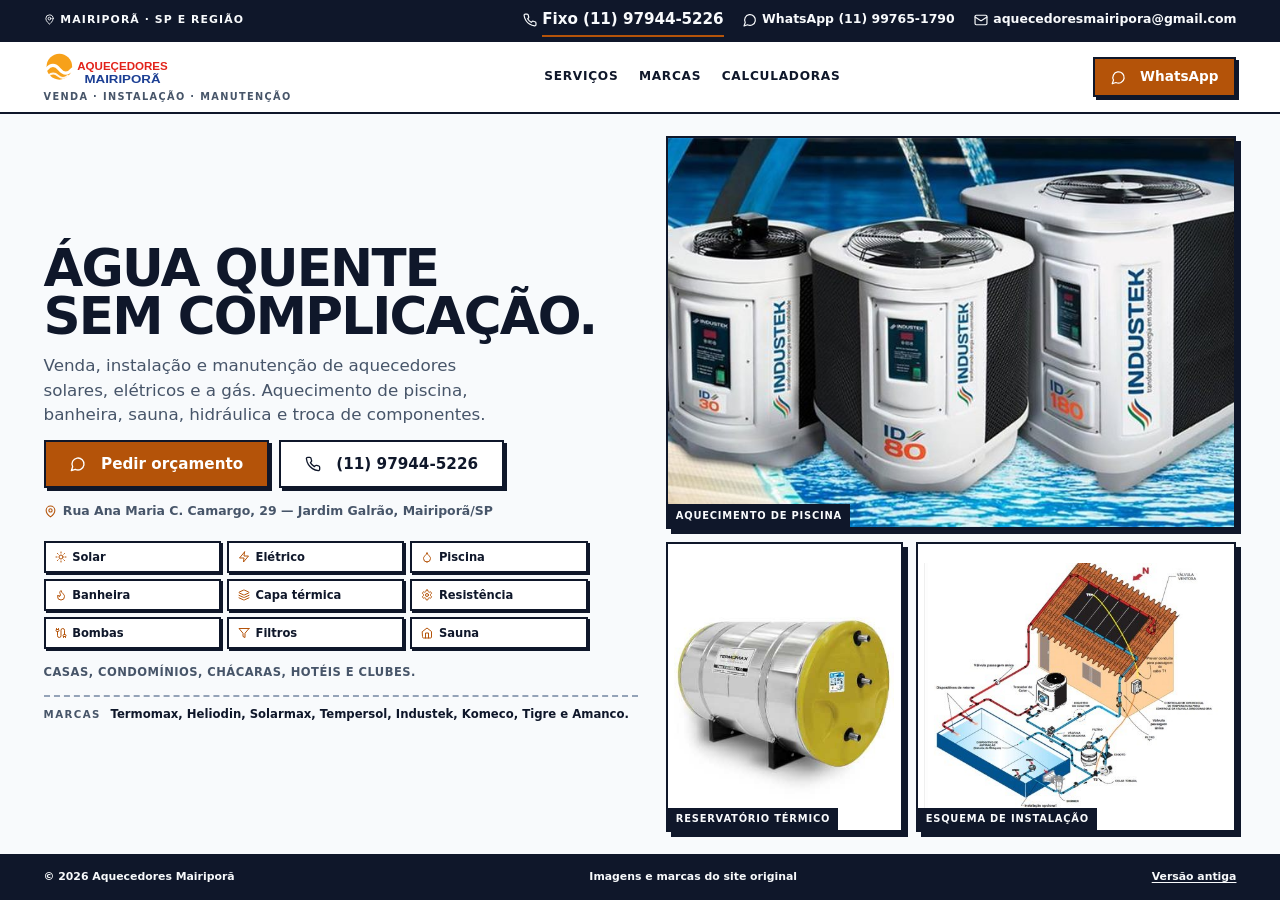
<file: static/index.html>
<!DOCTYPE html>
<html lang="pt-BR" data-brand="industrial-obras" data-estilo="neobrutalista">
<head>
  <meta charset="utf-8">
  <meta name="viewport" content="width=device-width, initial-scale=1.0">
  <title>Aquecedores Mairiporã — Instalação, manutenção e venda</title>
  <meta name="description" content="Venda, instalação e manutenção de aquecedores solares, elétricos e a gás em Mairiporã e região. Aquecimento de piscina, banheira e hidráulica. WhatsApp (11) 99765-1790 e telefone (11) 97944-5226.">
  <meta name="theme-color" content="#0f172a">

  <!-- Open Graph -->
  <meta property="og:type" content="website">
  <meta property="og:locale" content="pt_BR">
  <meta property="og:title" content="Aquecedores Mairiporã — Instalação, manutenção e venda">
  <meta property="og:description" content="Aquecedores solares, elétricos e a gás, aquecimento de piscina e hidráulica em Mairiporã e região.">

  <!-- Twitter Card -->
  <meta name="twitter:card" content="summary">
  <meta name="twitter:title" content="Aquecedores Mairiporã">
  <meta name="twitter:description" content="Instalação, manutenção e venda de aquecedores em Mairiporã e região.">

  <link rel="icon" href="assets/img/marca-sol.svg" type="image/svg+xml">
  <link rel="stylesheet" href="assets/css/styles.css">

  <script type="application/ld+json">
  {
    "@context": "https://schema.org",
    "@type": "HVACBusiness",
    "name": "Aquecedores Mairiporã",
    "description": "Venda, instalação e manutenção de aquecedores solares, elétricos e a gás, aquecimento de piscina, banheira e hidráulica.",
    "telephone": "+55 11 97944-5226",
    "email": "aquecedoresmairipora@gmail.com",
    "url": "https://nicolas-b-t.github.io/site-aquecedores-mairipora/",
    "address": {
      "@type": "PostalAddress",
      "streetAddress": "Rua Ana Maria C. Camargo, 29",
      "addressLocality": "Mairiporã",
      "addressRegion": "SP",
      "addressCountry": "BR"
    },
    "areaServed": { "@type": "City", "name": "Mairiporã" },
    "sameAs": ["https://www.facebook.com/aquecedoresmairipora/"],
    "knowsAbout": [
      "Aquecedor solar",
      "Aquecedor elétrico",
      "Aquecedor a gás",
      "Aquecimento de piscina",
      "Banheira",
      "Hidráulica de piscina"
    ]
  }
  </script>
</head>
<body>
  <a href="#conteudo-principal" class="skip-link">Pular para o conteúdo principal</a>

  <div class="lp-shell">

    <div class="lp-topbar" id="contato">
      <div class="lp-topbar-inner">
        <p class="lp-topbar-region" data-icon="map-pin">Mairiporã · SP e região</p>
        <ul class="lp-topbar-contacts" aria-label="Contatos">
          <li data-icon="phone">
            <a href="tel:+5511979445226">Fixo (11) 97944-5226</a>
          </li>
          <li data-icon="message-circle">
            <a href="https://wa.me/5511997651790">WhatsApp (11) 99765-1790</a>
          </li>
          <li data-icon="mail">
            <a href="mailto:aquecedoresmairipora@gmail.com">aquecedoresmairipora@gmail.com</a>
          </li>
        </ul>
      </div>
    </div>

    <header class="lp-header">
      <a class="lp-brand" href="index.html" aria-label="Aquecedores Mairiporã — página inicial">
        <img src="assets/img/logo-aquecedores-mairipora.svg" alt="Aquecedores Mairiporã" width="300" height="88">
        <span class="lp-brand-tag">Venda · Instalação · Manutenção</span>
      </a>

      <nav class="lp-nav" aria-label="Navegação principal">
        <a href="#servicos">Serviços</a>
        <a href="#marcas">Marcas</a>
        <a href="calculadoras.html">Calculadoras</a>
      </nav>

      <a class="btn btn-primary btn-sm lp-header-cta" href="https://wa.me/5511997651790" data-icon="message-circle">
        WhatsApp
      </a>
    </header>

    <main class="lp-main" id="conteudo-principal">

      <section class="lp-copy" aria-labelledby="lp-title">
        <div class="lp-copy-core">
          <h1 id="lp-title">Água quente<br>sem complicação.</h1>

          <p class="lp-lead">
            Venda, instalação e manutenção de aquecedores solares, elétricos e a gás.
            Aquecimento de piscina, banheira, sauna, hidráulica e troca de componentes.
          </p>

          <div class="lp-actions">
            <a class="btn btn-primary" href="https://wa.me/5511997651790" data-icon="message-circle">
              Pedir orçamento
            </a>
            <a class="btn btn-secondary" href="tel:+5511979445226" data-icon="phone">
              (11) 97944-5226
            </a>
          </div>

          <p class="lp-address" data-icon="map-pin">
            Rua Ana Maria C. Camargo, 29 — Jardim Galrão, Mairiporã/SP
          </p>
        </div>

        <div class="lp-copy-foot">
          <ul class="lp-services" id="servicos" aria-label="Serviços">
            <li class="lp-chip" data-icon="sun">Solar</li>
            <li class="lp-chip" data-icon="zap">Elétrico</li>
            <li class="lp-chip" data-icon="droplet">Piscina</li>
            <li class="lp-chip" data-icon="flame">Banheira</li>
            <li class="lp-chip" data-icon="layers">Capa térmica</li>
            <li class="lp-chip" data-icon="settings">Resistência</li>
            <li class="lp-chip" data-icon="cable">Bombas</li>
            <li class="lp-chip" data-icon="filter">Filtros</li>
            <li class="lp-chip" data-icon="home">Sauna</li>
          </ul>

          <p class="lp-note">Casas, condomínios, chácaras, hotéis e clubes.</p>

          <div class="lp-brands" id="marcas">
            <p class="lp-brands-label">Marcas</p>
            <p class="lp-brands-list">Termomax, Heliodin, Solarmax, Tempersol, Industek, Komeco, Tigre e Amanco.</p>
          </div>
        </div>
      </section>

      <section class="lp-gallery" aria-label="Equipamentos e instalações">
        <figure class="lp-shot lp-shot--main">
          <img src="assets/img/aquecimento-piscina.jpg" alt="Trocadores de calor para aquecimento de piscina instalados ao lado da água" width="900" height="472">
          <figcaption>Aquecimento de piscina</figcaption>
        </figure>

        <figure class="lp-shot lp-shot--contain">
          <img src="assets/img/reservatorio-termomax.jpg" alt="Reservatório térmico Termomax com isolamento" width="350" height="381">
          <figcaption>Reservatório térmico</figcaption>
        </figure>

        <figure class="lp-shot lp-shot--contain">
          <img src="assets/img/esquema-instalacao.jpg" alt="Esquema de instalação de aquecimento solar com piscina, coletores e filtro" width="480" height="390">
          <figcaption>Esquema de instalação</figcaption>
        </figure>
      </section>

    </main>

    <footer class="lp-footer">
      <p>© <span data-current-year>2026</span> Aquecedores Mairiporã</p>
      <p>Imagens e marcas do site original</p>
      <p><a href="versao-antiga/index.html" title="Abrir o arquivo do site original">Versão antiga</a></p>
    </footer>

  </div>

  <script src="assets/js/main.js"></script>
</body>
</html>
</file>
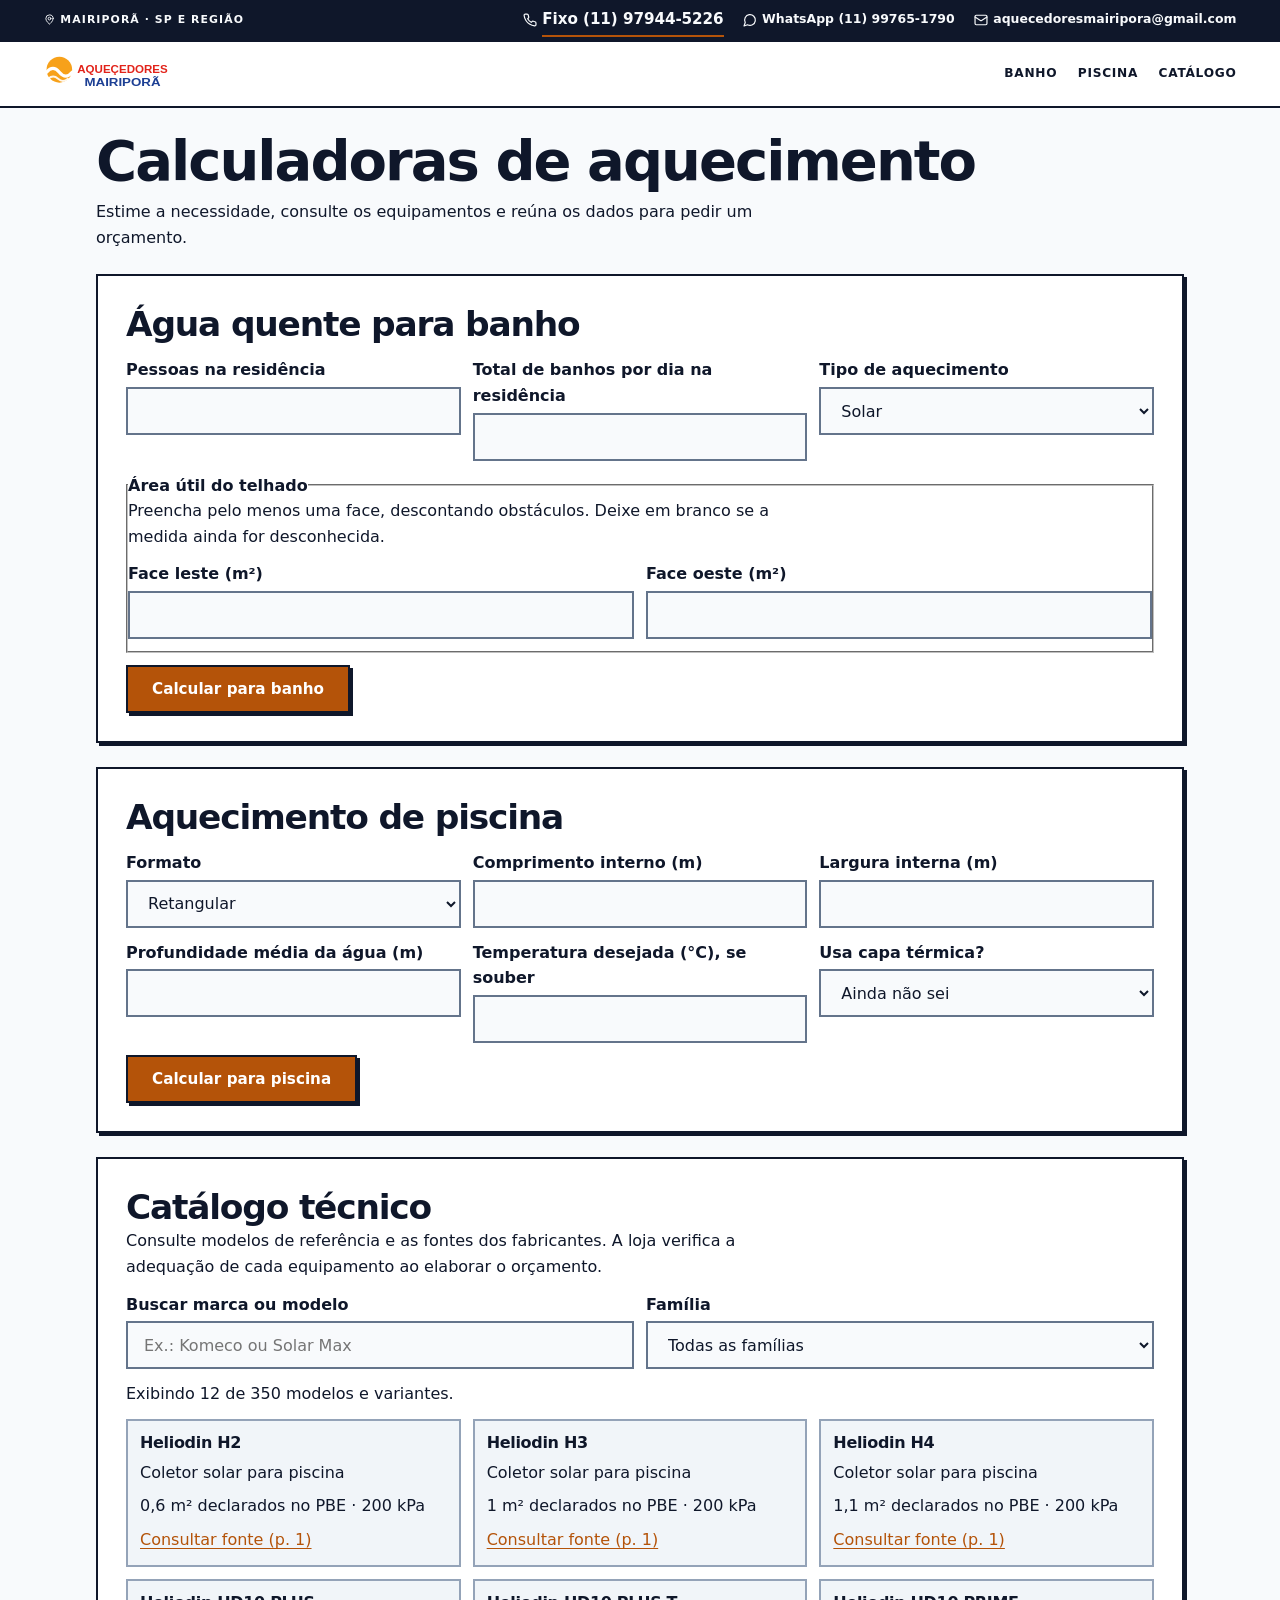
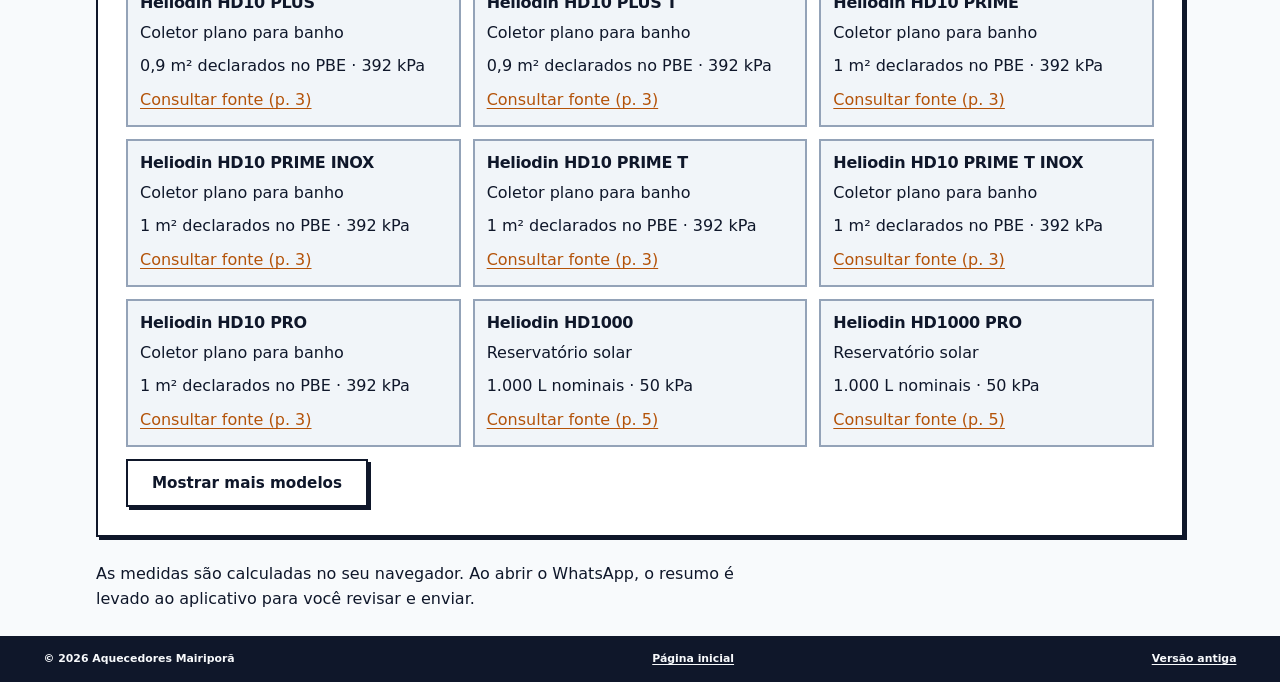
<file: static/calculadoras.html>
<!DOCTYPE html>
<html lang="pt-BR" data-brand="industrial-obras" data-estilo="neobrutalista">
<head>
  <meta charset="utf-8">
  <meta name="viewport" content="width=device-width, initial-scale=1">
  <meta name="description" content="Estime a demanda de água quente para banho ou o volume da piscina e consulte fichas de equipamentos de aquecimento.">
  <title>Calculadoras de aquecimento · Aquecedores Mairiporã</title>
  <link rel="icon" href="assets/img/marca-sol.svg" type="image/svg+xml">
  <link rel="stylesheet" href="assets/css/styles.css">
  <script src="assets/js/main.js" defer></script>
</head>
<body class="tools-page">
  <a href="#ferramentas" class="skip-link">Pular para as calculadoras</a>
  <div class="lp-topbar">
    <div class="lp-topbar-inner">
      <p class="lp-topbar-region" data-icon="map-pin">Mairiporã · SP e região</p>
      <ul class="lp-topbar-contacts" aria-label="Contatos">
        <li data-icon="phone"><a href="tel:+5511979445226">Fixo (11) 97944-5226</a></li>
        <li data-icon="message-circle"><a href="https://wa.me/5511997651790">WhatsApp (11) 99765-1790</a></li>
        <li data-icon="mail"><a href="mailto:aquecedoresmairipora@gmail.com">aquecedoresmairipora@gmail.com</a></li>
      </ul>
    </div>
  </div>
  <header class="lp-header">
    <a class="lp-brand" href="index.html" aria-label="Aquecedores Mairiporã — página inicial">
      <img src="assets/img/logo-aquecedores-mairipora.svg" alt="Aquecedores Mairiporã" width="300" height="88">
    </a>
    <nav class="lp-nav" aria-label="Navegação das ferramentas">
      <a href="#banho">Banho</a>
      <a href="#piscina">Piscina</a>
      <a href="#catalogo">Catálogo</a>
    </nav>
  </header>
  <main class="tools-main" id="ferramentas">
    <h1>Calculadoras de aquecimento</h1>
    <p>Estime a necessidade, consulte os equipamentos e reúna os dados para pedir um orçamento.</p>
    <noscript><p>Ative o JavaScript para usar as calculadoras e consultar o catálogo.</p></noscript>

    <section class="tools-panel" id="banho" aria-labelledby="titulo-banho">
      <h2 id="titulo-banho">Água quente para banho</h2>
      <form id="calcular-banho" hidden>
        <div class="tools-fields">
          <label>Pessoas na residência
            <input class="form-input" name="pessoas" type="number" inputmode="numeric" min="1" max="9999" required>
          </label>
          <label>Total de banhos por dia na residência
            <input class="form-input" name="banhos" type="number" inputmode="numeric" min="1" max="9999" required>
          </label>
          <label>Tipo de aquecimento
            <select class="form-input" name="tipo"><option value="solar">Solar</option><option value="eletrico">Elétrico</option></select>
          </label>
        </div>
        <fieldset data-telhado>
          <legend>Área útil do telhado</legend>
          <p>Preencha pelo menos uma face, descontando obstáculos. Deixe em branco se a medida ainda for desconhecida.</p>
          <div class="tools-fields">
            <label>Face leste (m²)
              <input class="form-input" name="leste" type="number" inputmode="decimal" min="0" max="99999" step="any">
            </label>
            <label>Face oeste (m²)
              <input class="form-input" name="oeste" type="number" inputmode="decimal" min="0" max="99999" step="any">
            </label>
          </div>
        </fieldset>
        <button class="btn btn-primary" type="submit">Calcular para banho</button>
      </form>
      <section class="tools-result" data-resultado="banho" hidden tabindex="-1" aria-label="Resultado para banho"></section>
    </section>

    <section class="tools-panel" id="piscina" aria-labelledby="titulo-piscina">
      <h2 id="titulo-piscina">Aquecimento de piscina</h2>
      <form id="calcular-piscina" hidden>
        <div class="tools-fields">
          <label>Formato
            <select class="form-input" name="formato"><option value="retangular">Retangular</option><option value="circular">Circular</option><option value="eliptica">Elíptica</option></select>
          </label>
          <label><span data-comprimento>Comprimento interno (m)</span>
            <input class="form-input" name="comprimento" type="number" inputmode="decimal" min="0.01" max="9999" step="any" required>
          </label>
          <label data-campo-largura>Largura interna (m)
            <input class="form-input" name="largura" type="number" inputmode="decimal" min="0.01" max="9999" step="any" required>
          </label>
          <label>Profundidade média da água (m)
            <input class="form-input" name="profundidade" type="number" inputmode="decimal" min="0.01" max="100" step="any" required>
          </label>
          <label>Temperatura desejada (°C), se souber
            <input class="form-input" name="temperatura" type="number" inputmode="decimal" min="1" max="60" step="any">
          </label>
          <label>Usa capa térmica?
            <select class="form-input" name="capa"><option value="">Ainda não sei</option><option value="sim">Sim</option><option value="não">Não</option></select>
          </label>
        </div>
        <button class="btn btn-primary" type="submit">Calcular para piscina</button>
      </form>
      <section class="tools-result" data-resultado="piscina" hidden tabindex="-1" aria-label="Resultado para piscina"></section>
    </section>

    <section class="tools-panel" id="catalogo" aria-labelledby="titulo-catalogo">
      <h2 id="titulo-catalogo">Catálogo técnico</h2>
      <p>Consulte modelos de referência e as fontes dos fabricantes. A loja verifica a adequação de cada equipamento ao elaborar o orçamento.</p>
      <div class="tools-fields" data-filtros hidden>
        <label>Buscar marca ou modelo
          <input class="form-input" id="buscar-produto" type="search" placeholder="Ex.: Komeco ou Solar Max">
        </label>
        <label>Família
          <select class="form-input" id="familia-produto"><option value="">Todas as famílias</option></select>
        </label>
      </div>
      <p id="status-catalogo" role="status">Carregando catálogo…</p>
      <ul class="tools-catalog" id="itens-catalogo"></ul>
      <button class="btn btn-secondary" id="mais-produtos" type="button" hidden>Mostrar mais modelos</button>
    </section>
    <p class="tools-privacy">As medidas são calculadas no seu navegador. Ao abrir o WhatsApp, o resumo é levado ao aplicativo para você revisar e enviar.</p>
  </main>
  <footer class="lp-footer">
    <p>© <span data-current-year>2026</span> Aquecedores Mairiporã</p>
    <p><a href="index.html">Página inicial</a></p>
    <p><a href="versao-antiga/index.html">Versão antiga</a></p>
  </footer>
</body>
</html>
</file>
<file: static/assets/css/styles.css>
/* ==========================================================================
   Kit Mestre de Landing Pages e Protótipos Comerciais - Folha de Estilo Única
   Serve index.html, prototipos.html e todos os projetos derivados.
   Pilares: Simplicidade, Padronização Estrutural (Subgrid), WCAG 2.2 AA

   Camadas do arquivo (ordem importa - ver docs/estilos/README.md):
     1.  Tokens globais, temas de cor (data-theme) e marcas de acento (data-brand)
     1B. Camada de estilos visuais (data-estilo)  <- forma, tipografia, densidade
     2-10. Core de componentes reutilizáveis
     11. Overrides de componente por estilo    (data-estilo)
     12. Movimento reduzido e impressão
   ========================================================================== */

/* --------------------------------------------------------------------------
   1. Design Tokens, Temas de Cor (data-theme) e Piso de Acessibilidade
   -------------------------------------------------------------------------- */
:root,
html[data-theme="light"] {
  --font-sans: system-ui, -apple-system, BlinkMacSystemFont, "Segoe UI", Roboto, "Helvetica Neue", Arial, sans-serif;
  --font-mono: ui-monospace, "Cascadia Mono", "SFMono-Regular", Consolas, monospace;

  /* Paleta Base - Tema Claro (Contraste WCAG 2.2 AA) */
  --color-bg: #f8fafc;
  --color-surface: #ffffff;
  --color-surface-subtle: #f1f5f9;
  --color-border: #cbd5e1;
  --color-border-strong: #94a3b8;
  --color-text-main: #0f172a;
  --color-text-muted: #475569;

  /* Perfil 1 (Padrão): Corporativo B2B */
  --color-primary: #0f172a;
  --color-cta: #0369a1;
  --color-cta-hover: #075985;
  --color-cta-subtle: #e0f2fe;
  --color-cta-text: #ffffff;
  --color-accent-ink: var(--color-cta);
  --color-accent-outline: var(--color-cta);
  --color-cta-contrast: var(--color-cta-text);

  /* Estados Semânticos */
  --color-success: #15803d;
  --color-success-bg: #f0fdf4;
  --color-error: #b91c1c;
  --color-error-bg: #fef2f2;
  --color-warning: #b45309;
  --color-warning-bg: #fef3c7;

  /* Foco Visível (WCAG 2.2 SC 2.4.7) */
  --focus-ring: 2px solid var(--color-accent-outline);
  --focus-offset: 3px;

  /* Escala de Espaçamento */
  --space-2xs: 0.25rem;
  --space-xs: 0.5rem;
  --space-sm: 0.75rem;
  --space-md: 1rem;
  --space-lg: 1.5rem;
  --space-xl: 2rem;
  --space-2xl: 3rem;
  --space-3xl: 4.5rem;

  /* Bordas, Raios e Sombras */
  --line-width: 1px;
  --radius-sm: 6px;
  --radius-md: 10px;
  --radius-lg: 14px;
  --radius-pill: 9999px;
  --shadow-sm: 0 1px 2px 0 rgba(15, 23, 42, 0.06);
  --shadow-md: 0 4px 12px -2px rgba(15, 23, 42, 0.08);
  --shadow-lg: 0 12px 24px -4px rgba(15, 23, 42, 0.1);

  --transition-fast: 0.15s ease;

  /* Tipografia de corpo (sobrescrita por data-estilo) */
  --font-serif: ui-serif, Georgia, "Times New Roman", Times, serif;
  --font-size-body: 1rem;
  --line-height-body: 1.6;

  /* Densidade de seção (sobrescrita por data-estilo) */
  --section-space: var(--space-3xl);

  /* Piso de Acessibilidade - WCAG 2.2 SC 1.4.11 (>= 3:1 em componentes) */
  --color-border-functional: #64748b;
  --field-border-width: var(--line-width);

  /* Acento neutro usado por estilos (ex.: blueprint tecnico) */
  --color-style-accent: #0e7490;

  /* Tratamento de foco por estilo (padrao: anel; institucional: bloco amarelo) */
  --focus-block-bg: transparent;
  --focus-block-shadow: none;
}

/* Perfil 2: SaaS & Tecnologia (Índigo Vibrante) */
html[data-brand="saas-tech"] {
  --color-cta: #4338ca;
  --color-cta-hover: #3730a3;
  --color-cta-subtle: #e0e7ff;
  --radius-sm: 8px;
  --radius-md: 12px;
  --radius-lg: 18px;
}

/* Perfil 3: Executivo, Saúde & Clínicas (Esmeralda) */
html[data-brand="executivo-saude"] {
  --color-cta: #047857;
  --color-cta-hover: #065f46;
  --color-cta-subtle: #d1fae5;
}

/* Perfil 4: Industrial, Engenharia & Condomínios (Âmbar Técnico / Cantos Retos) */
html[data-brand="industrial-obras"] {
  --color-cta: #b45309;
  --color-cta-hover: #92400e;
  --color-cta-subtle: #fef3c7;
  --radius-sm: 2px;
  --radius-md: 4px;
  --radius-lg: 6px;
}

/* Perfil 5: Comércio, Varejo & Oferta Direta (Laranja/Vermelho Conversão) */
html[data-brand="comercio-varejo"] {
  --color-cta: #c2410c;
  --color-cta-hover: #9a3412;
  --color-cta-subtle: #ffedd5;
}

/* Perfil 6: Editorial Neo-Brutalista (Bordas Marcadas e Sombra Sólida) */
html[data-brand="editorial-brutalista"] {
  --color-bg: #fffdf7;
  --color-border: #0f172a;
  --color-border-strong: #0f172a;
  --color-cta: #1d4ed8;
  --color-cta-hover: #1e40af;
  --color-cta-subtle: #dbeafe;
  --line-width: 2px;
  --radius-sm: 0px;
  --radius-md: 0px;
  --radius-lg: 0px;
  --shadow-sm: 4px 4px 0 var(--color-border-strong);
  --shadow-md: 6px 6px 0 var(--color-border-strong);
  --shadow-lg: 8px 8px 0 var(--color-border-strong);
}

/* Novas paletas: acento, neutro de fundo e par de texto do CTA. */
html[data-brand="terracota-areia"] {
  --color-bg: #faf7f2; --color-surface-subtle: #f3ece3;
  --color-cta: #a23622; --color-cta-hover: #812b1d;
  --color-cta-subtle: #fbeae4; --color-cta-text: #ffffff;
}
html[data-brand="vinho-mauve"] {
  --color-bg: #faf7fa; --color-surface-subtle: #f3edf3;
  --color-cta: #9f1239; --color-cta-hover: #881337;
  --color-cta-subtle: #ffe4e6; --color-cta-text: #ffffff;
}
html[data-brand="lima-grafite"] {
  --color-bg: #f7f9fb; --color-surface-subtle: #eaf0f5;
  --color-cta: #bef264; --color-cta-hover: #a3e635;
  --color-cta-subtle: #edf7c8; --color-cta-text: #1f2937;
  --color-accent-ink: #4d6b00; --color-accent-outline: #4d6b00;
}
html[data-brand="bronze-areia"] {
  --color-bg: #faf8f3; --color-surface-subtle: #f2eddf;
  --color-cta: #825c25; --color-cta-hover: #67461c;
  --color-cta-subtle: #f7ebd8; --color-cta-text: #ffffff;
}

/* Tema Escuro (Automático pelo Sistema ou Forçado via data-theme="dark") */
@media (prefers-color-scheme: dark) {
  html:not([data-theme="light"]) {
    --color-bg: #0b0f17;
    --color-surface: #131b28;
    --color-surface-subtle: #1a2436;
    --color-border: #283548;
    --color-border-strong: #3b4d66;
    --color-text-main: #f8fafc;
    --color-text-muted: #94a3b8;
    --color-primary: #f8fafc;
    --color-cta: #38bdf8;
    --color-cta-hover: #7dd3fc;
    --color-cta-subtle: rgba(56, 189, 248, 0.14);
    --color-cta-text: #04101c;
    --color-success: #4ade80;
    --color-success-bg: rgba(74, 222, 128, 0.12);
    --color-error: #f87171;
    --color-error-bg: rgba(248, 113, 113, 0.12);
    --color-warning: #fbbf24;
    --color-warning-bg: rgba(251, 191, 36, 0.12);

    /* Piso de acessibilidade em tema escuro */
    --color-border-functional: #7d8b9e;
    --color-style-accent: #22d3ee;
  }
  html:not([data-theme="light"])[data-brand="saas-tech"] {
    --color-cta: #818cf8; --color-cta-hover: #a5b4fc;
    --color-cta-subtle: rgba(129, 140, 248, 0.15);
  }
  html:not([data-theme="light"])[data-brand="executivo-saude"] {
    --color-cta: #34d399; --color-cta-hover: #6ee7b7;
    --color-cta-subtle: rgba(52, 211, 153, 0.15);
  }
  html:not([data-theme="light"])[data-brand="industrial-obras"] {
    --color-cta: #fbbf24; --color-cta-hover: #fcd34d;
    --color-cta-subtle: rgba(251, 191, 36, 0.15);
  }
  html:not([data-theme="light"])[data-brand="comercio-varejo"] {
    --color-cta: #fb923c; --color-cta-hover: #fdba74;
    --color-cta-subtle: rgba(251, 146, 60, 0.15);
  }
  html:not([data-theme="light"])[data-brand="terracota-areia"] {
    --color-bg: #191310; --color-surface: #251c18; --color-surface-subtle: #33251e;
    --color-cta: #fb8f75; --color-cta-hover: #f9ae96;
    --color-cta-subtle: rgba(251, 143, 117, .16); --color-cta-text: #23100b;
  }
  html:not([data-theme="light"])[data-brand="vinho-mauve"] {
    --color-bg: #19121a; --color-surface: #251b27; --color-surface-subtle: #332538;
    --color-cta: #fb7185; --color-cta-hover: #fda4af;
    --color-cta-subtle: rgba(251, 113, 133, .16); --color-cta-text: #2d0a15;
  }
  html:not([data-theme="light"])[data-brand="lima-grafite"] {
    --color-bg: #0d141c; --color-surface: #17212b; --color-surface-subtle: #22303b;
    --color-cta: #a3e635; --color-cta-hover: #bef264;
    --color-cta-subtle: rgba(163, 230, 53, .16); --color-cta-text: #111827;
    --color-accent-ink: #a3e635; --color-accent-outline: #a3e635;
  }
  html:not([data-theme="light"])[data-brand="bronze-areia"] {
    --color-bg: #181510; --color-surface: #242019; --color-surface-subtle: #332b20;
    --color-cta: #d6ae6e; --color-cta-hover: #e7c899;
    --color-cta-subtle: rgba(214, 174, 110, .16); --color-cta-text: #24180a;
  }
}

html[data-theme="dark"] {
  --color-bg: #0b0f17;
  --color-surface: #131b28;
  --color-surface-subtle: #1a2436;
  --color-border: #283548;
  --color-border-strong: #3b4d66;
  --color-text-main: #f8fafc;
  --color-text-muted: #94a3b8;
  --color-primary: #f8fafc;
  --color-cta: #38bdf8;
  --color-cta-hover: #7dd3fc;
  --color-cta-subtle: rgba(56, 189, 248, 0.14);
  --color-cta-text: #04101c;
  --color-success: #4ade80;
  --color-success-bg: rgba(74, 222, 128, 0.12);
  --color-error: #f87171;
  --color-error-bg: rgba(248, 113, 113, 0.12);
  --color-warning: #fbbf24;
  --color-warning-bg: rgba(251, 191, 36, 0.12);

  /* Piso de acessibilidade em tema escuro */
  --color-border-functional: #7d8b9e;
  --color-style-accent: #22d3ee;
}

html[data-theme="dark"][data-brand="saas-tech"] {
  --color-cta: #818cf8;
  --color-cta-hover: #a5b4fc;
  --color-cta-subtle: rgba(129, 140, 248, 0.15);
}

html[data-theme="dark"][data-brand="executivo-saude"] {
  --color-cta: #34d399;
  --color-cta-hover: #6ee7b7;
  --color-cta-subtle: rgba(52, 211, 153, 0.15);
}

html[data-theme="dark"][data-brand="industrial-obras"] {
  --color-cta: #fbbf24;
  --color-cta-hover: #fcd34d;
  --color-cta-subtle: rgba(251, 191, 36, 0.15);
}

html[data-theme="dark"][data-brand="comercio-varejo"] {
  --color-cta: #fb923c;
  --color-cta-hover: #fdba74;
  --color-cta-subtle: rgba(251, 146, 60, 0.15);
}
html[data-theme="dark"][data-brand="terracota-areia"] {
  --color-bg: #191310; --color-surface: #251c18; --color-surface-subtle: #33251e;
  --color-cta: #fb8f75; --color-cta-hover: #f9ae96;
  --color-cta-subtle: rgba(251, 143, 117, .16); --color-cta-text: #23100b;
}
html[data-theme="dark"][data-brand="vinho-mauve"] {
  --color-bg: #19121a; --color-surface: #251b27; --color-surface-subtle: #332538;
  --color-cta: #fb7185; --color-cta-hover: #fda4af;
  --color-cta-subtle: rgba(251, 113, 133, .16); --color-cta-text: #2d0a15;
}
html[data-theme="dark"][data-brand="lima-grafite"] {
  --color-bg: #0d141c; --color-surface: #17212b; --color-surface-subtle: #22303b;
  --color-cta: #a3e635; --color-cta-hover: #bef264;
  --color-cta-subtle: rgba(163, 230, 53, .16); --color-cta-text: #111827;
  --color-accent-ink: #a3e635; --color-accent-outline: #a3e635;
}
html[data-theme="dark"][data-brand="bronze-areia"] {
  --color-bg: #181510; --color-surface: #242019; --color-surface-subtle: #332b20;
  --color-cta: #d6ae6e; --color-cta-hover: #e7c899;
  --color-cta-subtle: rgba(214, 174, 110, .16); --color-cta-text: #24180a;
}

/* --------------------------------------------------------------------------
   1B. Camada de Estilos Visuais (data-estilo)

   Contrato: esta camada governa FORMA (raio, peso de borda, sombra),
   TIPOGRAFIA e DENSIDADE. Ela nunca define cor de acento - isso é exclusivo
   de data-brand. Por estar declarada depois dos blocos de marca, ela vence
   qualquer raio/sombra legado em caso de empate de especificidade.

   Valores: padrao | institucional | tecnico | editorial | neobrutalista
            | suico | console | suave
   `padrao` reproduz o visual legado e não declara nada (fallback implícito).
   -------------------------------------------------------------------------- */

/* 1B.1 Institucional Utilitário - referência GOV.UK Design System */
html[data-estilo="institucional"] {
  --radius-sm: 0;
  --radius-md: 0;
  --radius-lg: 0;
  --radius-pill: 0;
  --shadow-sm: none;
  --shadow-md: none;
  --shadow-lg: none;
  --font-size-body: 1.1875rem;
  --line-height-body: 1.5;
  --section-space: 3.5rem;
  --field-border-width: 2px;
  --focus-ring: 3px solid #0b0c0c;
  --focus-offset: 0;
  --focus-block-bg: #ffdd00;
  --focus-block-shadow: 0 -2px #ffdd00, 0 4px #0b0c0c;
}

/* 1B.2 Técnico / Blueprint - desenho de engenharia ISO */
html[data-estilo="tecnico"] {
  --radius-sm: 0;
  --radius-md: 2px;
  --radius-lg: 2px;
  --radius-pill: 2px;
  --shadow-sm: none;
  --shadow-md: none;
  --shadow-lg: none;
  --font-size-body: 1rem;
  --line-height-body: 1.55;
  --section-space: 3rem;
  --field-border-width: 1px;
}

/* 1B.3 Editorial - jornal impresso, tipografia serifada */
html[data-estilo="editorial"] {
  --radius-sm: 0;
  --radius-md: 0;
  --radius-lg: 0;
  --radius-pill: 0;
  --shadow-sm: none;
  --shadow-md: none;
  --shadow-lg: none;
  --font-size-body: 1.1875rem;
  --line-height-body: 1.7;
  --section-space: 3rem;
  --field-border-width: 1px;
}

/* 1B.4 Neobrutalista: forma forte, independente da paleta de marca */
html[data-estilo="neobrutalista"] {
  --radius-sm: 0;
  --radius-md: 0;
  --radius-lg: 0;
  --radius-pill: 0;
  --line-width: 2px;
  --field-border-width: 2px;
  --shadow-sm: 3px 3px 0 var(--color-text-main);
  --shadow-md: 5px 5px 0 var(--color-text-main);
  --shadow-lg: 7px 7px 0 var(--color-text-main);
}

html[data-estilo="suico"] {
  --radius-sm: 0; --radius-md: 0; --radius-lg: 0; --radius-pill: 0;
  --shadow-sm: none; --shadow-md: none; --shadow-lg: none;
  --font-size-body: 1rem; --line-height-body: 1.55;
  --section-space: 4rem; --field-border-width: 2px;
}
html[data-estilo="console"] {
  --radius-sm: 2px; --radius-md: 2px; --radius-lg: 4px; --radius-pill: 4px;
  --shadow-sm: none; --shadow-md: none; --shadow-lg: none;
  --font-size-body: 1rem; --line-height-body: 1.6;
  --section-space: 3rem; --field-border-width: 1px;
}
html[data-estilo="suave"] {
  --radius-sm: 12px; --radius-md: 18px; --radius-lg: 24px;
  --radius-pill: 9999px;
  --shadow-sm: 0 2px 8px color-mix(in srgb, var(--color-text-main) 9%, transparent);
  --shadow-md: 0 8px 24px color-mix(in srgb, var(--color-text-main) 11%, transparent);
  --shadow-lg: 0 18px 40px color-mix(in srgb, var(--color-text-main) 13%, transparent);
  --font-size-body: 1rem; --line-height-body: 1.65;
  --section-space: 5rem; --field-border-width: 1px;
}

/* --------------------------------------------------------------------------
   2. Reset & Base Tipográfica
   -------------------------------------------------------------------------- */
*,
*::before,
*::after {
  box-sizing: border-box;
  margin: 0;
  padding: 0;
}

html {
  font-family: var(--font-sans);
  font-size: 16px;
  line-height: 1.6;
  scroll-behavior: smooth;
  color: var(--color-text-main);
  background-color: var(--color-bg);
  -webkit-text-size-adjust: 100%;
  -webkit-font-smoothing: antialiased;
}

body {
  min-block-size: 100dvh;
  display: flex;
  flex-direction: column;
  overflow-wrap: anywhere;
  font-size: var(--font-size-body);
  line-height: var(--line-height-body);
}

img,
svg {
  display: block;
  max-inline-size: 100%;
  block-size: auto;
}

h1,
h2,
h3,
h4 {
  line-height: 1.2;
  letter-spacing: -0.02em;
  color: var(--color-text-main);
}

h1 {
  font-size: clamp(2rem, 4.5vw, 3rem);
  font-weight: 800;
}

h2 {
  font-size: clamp(1.5rem, 3vw, 2.15rem);
  font-weight: 800;
}

h3 {
  font-size: 1.15rem;
  font-weight: 700;
}

p {
  max-inline-size: 65ch;
}

a {
  color: var(--color-accent-ink);
  text-decoration: underline;
  text-underline-offset: 3px;
  transition: color var(--transition-fast);
}

a:hover {
  color: var(--color-cta-hover);
}

code,
pre {
  font-family: var(--font-mono);
  font-size: 0.85em;
}

:focus-visible {
  outline: var(--focus-ring);
  outline-offset: var(--focus-offset);
}

.skip-link {
  position: absolute;
  inset-block-start: -999px;
  inset-inline-start: 1rem;
  z-index: 1000;
  padding: var(--space-sm) var(--space-md);
  background: var(--color-cta);
  color: var(--color-cta-text);
  font-weight: 700;
  border-radius: var(--radius-sm);
  text-decoration: none;
}

.skip-link:focus {
  inset-block-start: 1rem;
}

/* --------------------------------------------------------------------------
   3. Catálogo Centralizado de 57 Ícones ([data-icon] -> assets/icons/*.svg)
   -------------------------------------------------------------------------- */
[data-icon]::before {
  content: "";
  display: inline-block;
  inline-size: 1.1em;
  block-size: 1.1em;
  margin-inline-end: 0.45em;
  vertical-align: -0.16em;
  background-color: var(--color-accent-ink);
  -webkit-mask: var(--icon) no-repeat center / contain;
  mask: var(--icon) no-repeat center / contain;
  flex-shrink: 0;
}

.btn[data-icon]::before,
.filter-btn.is-active[data-icon]::before,
.slot-btn.is-selected[data-icon]::before {
  background-color: currentColor;
}

[data-icon="activity"]             { --icon: url("../icons/activity.svg"); }
[data-icon="alert-circle"]         { --icon: url("../icons/alert-circle.svg"); }
[data-icon="apple"]                { --icon: url("../icons/apple.svg"); }
[data-icon="arrow-right"]          { --icon: url("../icons/arrow-right.svg"); }
[data-icon="at-sign"]              { --icon: url("../icons/at-sign.svg"); }
[data-icon="award"]                { --icon: url("../icons/award.svg"); }
[data-icon="banknote"]             { --icon: url("../icons/banknote.svg"); }
[data-icon="bar-chart-3"]          { --icon: url("../icons/bar-chart-3.svg"); }
[data-icon="bell"]                 { --icon: url("../icons/bell.svg"); }
[data-icon="book-open"]            { --icon: url("../icons/book-open.svg"); }
[data-icon="bot"]                  { --icon: url("../icons/bot.svg"); }
[data-icon="box"]                  { --icon: url("../icons/box.svg"); }
[data-icon="briefcase"]            { --icon: url("../icons/briefcase.svg"); }
[data-icon="building-2"]           { --icon: url("../icons/building-2.svg"); }
[data-icon="building"]             { --icon: url("../icons/building.svg"); }
[data-icon="cable"]                { --icon: url("../icons/cable.svg"); }
[data-icon="calculator"]           { --icon: url("../icons/calculator.svg"); }
[data-icon="calendar"]             { --icon: url("../icons/calendar.svg"); }
[data-icon="camera"]               { --icon: url("../icons/camera.svg"); }
[data-icon="check"]                { --icon: url("../icons/check.svg"); }
[data-icon="clock"]                { --icon: url("../icons/clock.svg"); }
[data-icon="cloud"]                { --icon: url("../icons/cloud.svg"); }
[data-icon="code-2"]               { --icon: url("../icons/code-2.svg"); }
[data-icon="coffee"]               { --icon: url("../icons/coffee.svg"); }
[data-icon="cog"]                  { --icon: url("../icons/cog.svg"); }
[data-icon="compass"]              { --icon: url("../icons/compass.svg"); }
[data-icon="copy"]                 { --icon: url("../icons/copy.svg"); }
[data-icon="cpu"]                  { --icon: url("../icons/cpu.svg"); }
[data-icon="credit-card"]          { --icon: url("../icons/credit-card.svg"); }
[data-icon="database"]             { --icon: url("../icons/database.svg"); }
[data-icon="dollar-sign"]          { --icon: url("../icons/dollar-sign.svg"); }
[data-icon="download"]             { --icon: url("../icons/download.svg"); }
[data-icon="droplet"]              { --icon: url("../icons/droplet.svg"); }
[data-icon="dumbbell"]             { --icon: url("../icons/dumbbell.svg"); }
[data-icon="external-link"]        { --icon: url("../icons/external-link.svg"); }
[data-icon="eye"]                  { --icon: url("../icons/eye.svg"); }
[data-icon="factory"]              { --icon: url("../icons/factory.svg"); }
[data-icon="file-check"]           { --icon: url("../icons/file-check.svg"); }
[data-icon="file-signature"]       { --icon: url("../icons/file-signature.svg"); }
[data-icon="file-text"]            { --icon: url("../icons/file-text.svg"); }
[data-icon="filter"]               { --icon: url("../icons/filter.svg"); }
[data-icon="fingerprint"]          { --icon: url("../icons/fingerprint.svg"); }
[data-icon="flame"]                { --icon: url("../icons/flame.svg"); }
[data-icon="folder-code"]          { --icon: url("../icons/folder-code.svg"); }
[data-icon="gauge"]                { --icon: url("../icons/gauge.svg"); }
[data-icon="gift"]                 { --icon: url("../icons/gift.svg"); }
[data-icon="git-branch"]           { --icon: url("../icons/git-branch.svg"); }
[data-icon="github"]               { --icon: url("../icons/github.svg"); }
[data-icon="globe"]                { --icon: url("../icons/globe.svg"); }
[data-icon="graduation-cap"]       { --icon: url("../icons/graduation-cap.svg"); }
[data-icon="hammer"]               { --icon: url("../icons/hammer.svg"); }
[data-icon="hard-hat"]             { --icon: url("../icons/hard-hat.svg"); }
[data-icon="headset"]              { --icon: url("../icons/headset.svg"); }
[data-icon="heart-pulse"]          { --icon: url("../icons/heart-pulse.svg"); }
[data-icon="heart"]                { --icon: url("../icons/heart.svg"); }
[data-icon="help-circle"]          { --icon: url("../icons/help-circle.svg"); }
[data-icon="home"]                 { --icon: url("../icons/home.svg"); }
[data-icon="image"]                { --icon: url("../icons/image.svg"); }
[data-icon="info"]                 { --icon: url("../icons/info.svg"); }
[data-icon="key"]                  { --icon: url("../icons/key.svg"); }
[data-icon="landmark"]             { --icon: url("../icons/landmark.svg"); }
[data-icon="languages"]            { --icon: url("../icons/languages.svg"); }
[data-icon="laptop"]               { --icon: url("../icons/laptop.svg"); }
[data-icon="layers"]               { --icon: url("../icons/layers.svg"); }
[data-icon="line-chart"]           { --icon: url("../icons/line-chart.svg"); }
[data-icon="linkedin"]             { --icon: url("../icons/linkedin.svg"); }
[data-icon="list-checks"]          { --icon: url("../icons/list-checks.svg"); }
[data-icon="lock"]                 { --icon: url("../icons/lock.svg"); }
[data-icon="mail"]                 { --icon: url("../icons/mail.svg"); }
[data-icon="map-pin"]              { --icon: url("../icons/map-pin.svg"); }
[data-icon="megaphone"]            { --icon: url("../icons/megaphone.svg"); }
[data-icon="message-circle"]       { --icon: url("../icons/message-circle.svg"); }
[data-icon="monitor"]              { --icon: url("../icons/monitor.svg"); }
[data-icon="network"]              { --icon: url("../icons/network.svg"); }
[data-icon="package"]              { --icon: url("../icons/package.svg"); }
[data-icon="percent"]              { --icon: url("../icons/percent.svg"); }
[data-icon="phone"]                { --icon: url("../icons/phone.svg"); }
[data-icon="pie-chart"]            { --icon: url("../icons/pie-chart.svg"); }
[data-icon="piggy-bank"]           { --icon: url("../icons/piggy-bank.svg"); }
[data-icon="pill"]                 { --icon: url("../icons/pill.svg"); }
[data-icon="play"]                 { --icon: url("../icons/play.svg"); }
[data-icon="printer"]              { --icon: url("../icons/printer.svg"); }
[data-icon="qr-code"]              { --icon: url("../icons/qr-code.svg"); }
[data-icon="receipt"]              { --icon: url("../icons/receipt.svg"); }
[data-icon="recycle"]              { --icon: url("../icons/recycle.svg"); }
[data-icon="refresh-cw"]           { --icon: url("../icons/refresh-cw.svg"); }
[data-icon="rocket"]               { --icon: url("../icons/rocket.svg"); }
[data-icon="ruler"]                { --icon: url("../icons/ruler.svg"); }
[data-icon="scale"]                { --icon: url("../icons/scale.svg"); }
[data-icon="search"]               { --icon: url("../icons/search.svg"); }
[data-icon="send"]                 { --icon: url("../icons/send.svg"); }
[data-icon="server"]               { --icon: url("../icons/server.svg"); }
[data-icon="settings"]             { --icon: url("../icons/settings.svg"); }
[data-icon="share-2"]              { --icon: url("../icons/share-2.svg"); }
[data-icon="shield-check"]         { --icon: url("../icons/shield-check.svg"); }
[data-icon="shopping-bag"]         { --icon: url("../icons/shopping-bag.svg"); }
[data-icon="shopping-cart"]        { --icon: url("../icons/shopping-cart.svg"); }
[data-icon="sliders-horizontal"]   { --icon: url("../icons/sliders-horizontal.svg"); }
[data-icon="smartphone"]           { --icon: url("../icons/smartphone.svg"); }
[data-icon="smile"]                { --icon: url("../icons/smile.svg"); }
[data-icon="sparkles"]             { --icon: url("../icons/sparkles.svg"); }
[data-icon="stamp"]                { --icon: url("../icons/stamp.svg"); }
[data-icon="star"]                 { --icon: url("../icons/star.svg"); }
[data-icon="stethoscope"]          { --icon: url("../icons/stethoscope.svg"); }
[data-icon="store"]                { --icon: url("../icons/store.svg"); }
[data-icon="sun"]                  { --icon: url("../icons/sun.svg"); }
[data-icon="syringe"]              { --icon: url("../icons/syringe.svg"); }
[data-icon="tag"]                  { --icon: url("../icons/tag.svg"); }
[data-icon="target"]               { --icon: url("../icons/target.svg"); }
[data-icon="terminal"]             { --icon: url("../icons/terminal.svg"); }
[data-icon="thumbs-up"]            { --icon: url("../icons/thumbs-up.svg"); }
[data-icon="trending-down"]        { --icon: url("../icons/trending-down.svg"); }
[data-icon="trending-up"]          { --icon: url("../icons/trending-up.svg"); }
[data-icon="trophy"]               { --icon: url("../icons/trophy.svg"); }
[data-icon="truck"]                { --icon: url("../icons/truck.svg"); }
[data-icon="user-check"]           { --icon: url("../icons/user-check.svg"); }
[data-icon="user"]                 { --icon: url("../icons/user.svg"); }
[data-icon="users-round"]          { --icon: url("../icons/users-round.svg"); }
[data-icon="users"]                { --icon: url("../icons/users.svg"); }
[data-icon="utensils"]             { --icon: url("../icons/utensils.svg"); }
[data-icon="video"]                { --icon: url("../icons/video.svg"); }
[data-icon="wallet"]               { --icon: url("../icons/wallet.svg"); }
[data-icon="wifi"]                 { --icon: url("../icons/wifi.svg"); }
[data-icon="wrench"]               { --icon: url("../icons/wrench.svg"); }
[data-icon="zap"]                  { --icon: url("../icons/zap.svg"); }

/* --------------------------------------------------------------------------
   4. Barra de Controle de Identidade Visual & Cabeçalho
   -------------------------------------------------------------------------- */
.container {
  inline-size: 100%;
  max-inline-size: 1180px;
  margin-inline: auto;
  padding-inline: var(--space-lg);
}

/* Barra superior para testar Temas e Perfis de Marca ao vivo */
.demo-switcher {
  background-color: var(--color-surface-subtle);
  border-block-end: var(--line-width) solid var(--color-border);
  padding-block: var(--space-xs);
  font-size: 0.825rem;
}

.demo-switcher-inner {
  display: flex;
  flex-wrap: wrap;
  align-items: center;
  justify-content: space-between;
  gap: var(--space-sm);
}

.switcher-group {
  display: flex;
  flex-wrap: wrap;
  align-items: center;
  gap: var(--space-xs);
}

.switcher-label {
  font-family: var(--font-mono);
  font-weight: 700;
  text-transform: uppercase;
  color: var(--color-text-muted);
}

.switcher-select {
  min-block-size: 36px;
  padding: 0.2rem 0.6rem;
  font-family: inherit;
  font-size: 0.825rem;
  font-weight: 600;
  color: var(--color-text-main);
  background-color: var(--color-surface);
  border: var(--line-width) solid var(--color-border-strong);
  border-radius: var(--radius-sm);
  cursor: pointer;
}

.site-header {
  position: sticky;
  inset-block-start: 0;
  z-index: 100;
  background-color: var(--color-surface);
  border-block-end: var(--line-width) solid var(--color-border);
  padding-block: var(--space-sm);
}

.header-content {
  display: flex;
  flex-wrap: wrap;
  align-items: safe center;
  justify-content: space-between;
  gap: var(--space-md);
}

.brand-logo {
  display: inline-flex;
  align-items: center;
  font-weight: 800;
  font-size: 1.2rem;
  color: var(--color-text-main);
  text-decoration: none;
  min-block-size: 44px;
}

.header-nav {
  display: flex;
  flex-wrap: wrap;
  align-items: center;
  gap: var(--space-xs) var(--space-md);
}

.header-nav a:not(.btn) {
  display: inline-flex;
  align-items: center;
  min-block-size: 44px;
  padding-inline: var(--space-xs);
  font-size: 0.925rem;
  font-weight: 600;
  color: var(--color-text-muted);
  text-decoration: none;
}

.header-nav a:not(.btn):hover,
.header-nav a:not(.btn)[aria-current="page"] {
  color: var(--color-accent-ink);
}

/* --------------------------------------------------------------------------
   5. Botões e Controles Interativos (WCAG 2.2 >= 44px)
   -------------------------------------------------------------------------- */
.btn {
  display: inline-flex;
  align-items: center;
  justify-content: center;
  gap: var(--space-xs);
  min-block-size: 48px;
  padding-inline: var(--space-lg);
  font-family: inherit;
  font-size: 0.95rem;
  font-weight: 700;
  border-radius: var(--radius-md);
  border: var(--line-width) solid transparent;
  cursor: pointer;
  text-decoration: none;
  transition: transform var(--transition-fast), background-color var(--transition-fast), border-color var(--transition-fast);
}

.btn-primary {
  background-color: var(--color-cta);
  color: var(--color-cta-text);
  border-color: var(--color-accent-outline);
  box-shadow: var(--shadow-sm);
}

.btn-primary:hover {
  background-color: var(--color-cta-hover);
  color: var(--color-cta-text);
  transform: translateY(-1px);
}

.btn-secondary {
  background-color: var(--color-surface);
  color: var(--color-text-main);
  border-color: var(--color-border-functional);
}

.btn-secondary:hover {
  background-color: var(--color-surface-subtle);
  color: var(--color-text-main);
}

.btn-sm {
  min-block-size: 40px;
  padding-inline: var(--space-md);
  font-size: 0.85rem;
}

.btn-block {
  inline-size: 100%;
}

/* --------------------------------------------------------------------------
   6. Anatomia Universal de Seção (.section) e Cartão (.card Subgrid)
   -------------------------------------------------------------------------- */
.section {
  padding-block: var(--section-space);
  border-block-end: var(--line-width) solid var(--color-border);
}

.section-alt {
  background-color: var(--color-surface-subtle);
}

.section-header {
  max-inline-size: 720px;
  margin-inline: auto;
  margin-block-end: var(--space-2xl);
  text-align: center;
}

.section-header p {
  margin-inline: auto;
}

.section-tag {
  display: inline-flex;
  align-items: center;
  padding: var(--space-2xs) var(--space-sm);
  margin-block-end: var(--space-sm);
  font-family: var(--font-mono);
  font-size: 0.8rem;
  font-weight: 700;
  text-transform: uppercase;
  letter-spacing: 0.06em;
  color: var(--color-accent-ink);
  background-color: var(--color-cta-subtle);
  border-radius: var(--radius-pill);
}

.section-lead {
  margin-block-start: var(--space-xs);
  font-size: 1.075rem;
  color: var(--color-text-muted);
}

.grid {
  display: grid;
  grid-template-columns: repeat(auto-fit, minmax(min(20rem, 100%), 1fr));
  gap: var(--space-lg);
}

.grid-compact {
  grid-template-columns: repeat(auto-fit, minmax(min(15rem, 100%), 1fr));
}

.grid-2 {
  grid-template-columns: repeat(auto-fit, minmax(min(24rem, 100%), 1fr));
}

/* Cartão Universal Padronizado (4 Regiões Alinhadas por Subgrid) */
.card {
  background-color: var(--color-surface);
  border: var(--line-width) solid var(--color-border);
  border-radius: var(--radius-md);
  padding: var(--space-xl);
  box-shadow: var(--shadow-sm);
  display: grid;
  grid-row: span 4;
  grid-template-rows: auto 1fr auto auto;
  grid-template-rows: subgrid;
  gap: var(--space-md);
  align-items: start;
  transition: border-color var(--transition-fast), box-shadow var(--transition-fast);
}

.card:hover {
  border-color: var(--color-border-strong);
  box-shadow: var(--shadow-md);
}

.card.is-featured {
  border: 2px solid var(--color-cta);
  box-shadow: var(--shadow-md);
}

.card.card-pain {
  border-inline-start: 4px solid var(--color-error);
}

.card.card-gain {
  border-inline-start: 4px solid var(--color-success);
}

.card[hidden] {
  display: none !important;
}

.card-header {
  display: flex;
  flex-direction: column;
  gap: var(--space-2xs);
}

.meta {
  font-family: var(--font-mono);
  font-size: 0.775rem;
  font-weight: 700;
  text-transform: uppercase;
  letter-spacing: 0.05em;
  color: var(--color-text-muted);
}

.card > p {
  color: var(--color-text-muted);
  font-size: 0.95rem;
}

.tag-list {
  list-style: none;
  display: flex;
  flex-wrap: wrap;
  flex-wrap: balance;
  gap: var(--space-xs);
}

.tag-list li {
  font-size: 0.8rem;
  font-weight: 600;
  padding: 0.2rem 0.6rem;
  border-radius: var(--radius-sm);
  background-color: var(--color-surface-subtle);
  border: var(--line-width) solid var(--color-border);
  color: var(--color-text-main);
}

.card-footer {
  display: flex;
  flex-wrap: wrap;
  align-items: center;
  justify-content: space-between;
  gap: var(--space-sm);
  padding-block-start: var(--space-sm);
  border-block-start: var(--line-width) solid var(--color-border);
  margin-block-start: auto;
  inline-size: 100%;
}

.card-meta {
  font-family: var(--font-mono);
  font-size: 0.825rem;
  font-weight: 700;
  color: var(--color-text-main);
}

.card-link {
  display: inline-flex;
  align-items: center;
  min-block-size: 36px;
  font-size: 0.9rem;
  font-weight: 700;
  color: var(--color-accent-ink);
  text-decoration: none;
  background: none;
  border: 0;
  cursor: pointer;
  font-family: inherit;
}

.card-link::after {
  content: " →";
  margin-inline-start: 0.25rem;
}

.card-link:hover {
  text-decoration: underline;
}

/* --------------------------------------------------------------------------
   7. Variações de Hero & Formulário de Alta Conversão
   -------------------------------------------------------------------------- */
.section-hero {
  padding-block: var(--space-2xl) var(--space-3xl);
  border-block-end: var(--line-width) solid var(--color-border);
}

.hero-grid {
  display: grid;
  grid-template-columns: 1fr;
  gap: var(--space-2xl);
  align-items: center;
}

@media (min-width: 920px) {
  .hero-grid {
    grid-template-columns: 1.15fr 0.85fr;
  }
}

.hero-copy {
  display: flex;
  flex-direction: column;
  align-items: flex-start;
  gap: var(--space-md);
}

.hero-centered {
  max-inline-size: 820px;
  margin-inline: auto;
  text-align: center;
  display: flex;
  flex-direction: column;
  align-items: center;
  gap: var(--space-md);
}

/* Composicao editorial: texto dominante e imagem de apoio. */
.hero-editorial {
  display: grid;
  gap: var(--space-2xl);
  align-items: end;
}
.hero-editorial h1 { max-inline-size: 18ch; }
.hero-editorial-visual img { display: block; inline-size: 100%; height: auto; }
@media (min-width: 52rem) {
  .hero-editorial { grid-template-columns: minmax(0, 1.2fr) minmax(0, .8fr); }
}

/* Grade de projetos e servicos com proporcao de imagem uniforme. */
.showcase-grid {
  display: grid;
  grid-template-columns: repeat(auto-fit, minmax(min(16rem, 100%), 1fr));
  gap: var(--space-lg);
}
.showcase-item {
  display: flex;
  flex-direction: column;
  gap: var(--space-sm);
  padding: var(--space-md);
  background: var(--color-surface);
  border: var(--line-width) solid var(--color-border-strong);
  border-radius: var(--radius-md);
  box-shadow: var(--shadow-sm);
}
.showcase-item img { display: block; inline-size: 100%; aspect-ratio: 16 / 9; object-fit: cover; }
.showcase-item .card-link { margin-block-start: auto; }

.hero-subtitle {
  font-size: 1.125rem;
  color: var(--color-text-muted);
}

.check-list {
  list-style: none;
  display: flex;
  flex-direction: column;
  gap: var(--space-xs);
  margin-block-start: var(--space-xs);
}

.check-list li {
  display: flex;
  align-items: center;
  font-weight: 500;
}

.hero-actions {
  display: flex;
  flex-wrap: wrap;
  gap: var(--space-sm);
  margin-block-start: var(--space-xs);
}

/* Moldura de Vídeo / Preview de Sistema (16:9 sem CLS) */
.media-frame {
  inline-size: 100%;
  aspect-ratio: 16 / 9;
  background-color: var(--color-surface);
  border: 2px solid var(--color-border-strong);
  border-radius: var(--radius-lg);
  box-shadow: var(--shadow-lg);
  padding: var(--space-xl);
  display: flex;
  flex-direction: column;
  align-items: center;
  justify-content: center;
  text-align: center;
  gap: var(--space-sm);
}

/* Cartão do Formulário de Conversão */
.form-card {
  background-color: var(--color-surface);
  border: 2px solid var(--color-border-strong);
  border-radius: var(--radius-lg);
  padding: var(--space-xl);
  box-shadow: var(--shadow-lg);
}

.form-header {
  margin-block-end: var(--space-lg);
}

.form-title {
  font-size: 1.35rem;
  margin-block-end: var(--space-2xs);
}

.form-desc {
  font-size: 0.9rem;
  color: var(--color-text-muted);
}

.form-group {
  margin-block-end: var(--space-md);
}

.form-label {
  display: block;
  font-size: 0.875rem;
  font-weight: 600;
  margin-block-end: var(--space-2xs);
}

.form-input {
  inline-size: 100%;
  min-block-size: 48px;
  padding: var(--space-xs) var(--space-md);
  font-size: 1rem;
  font-family: inherit;
  color: var(--color-text-main);
  background-color: var(--color-bg);
  border: var(--field-border-width) solid var(--color-border-functional);
  border-radius: var(--radius-sm);
}

.form-input:focus {
  outline: none;
  border-color: var(--color-accent-outline);
  box-shadow: 0 0 0 3px var(--color-cta-subtle);
}

.form-input[aria-invalid="true"] {
  border-color: var(--color-error);
}

.form-error {
  display: none;
  font-size: 0.775rem;
  color: var(--color-error);
  margin-block-start: 0.25rem;
}

.form-input[aria-invalid="true"] + .form-error {
  display: block;
}

.form-feedback {
  display: none;
  padding: var(--space-md);
  border-radius: var(--radius-sm);
  font-size: 0.875rem;
  font-weight: 600;
  margin-block-end: var(--space-md);
}

.form-feedback.success {
  display: block;
  background-color: var(--color-success-bg);
  color: var(--color-success);
  border: var(--line-width) solid var(--color-success);
}

.form-feedback.error {
  display: block;
  background-color: var(--color-error-bg);
  color: var(--color-error);
  border: var(--line-width) solid var(--color-error);
}
.form-feedback.error ul { padding-inline-start: 1.25rem; margin-block-start: var(--space-xs); }
.form-feedback.error a { color: inherit; text-decoration: underline; }

.feedback-actions {
  display: flex;
  flex-wrap: wrap;
  gap: var(--space-xs);
  margin-block-start: var(--space-sm);
}

.form-privacy {
  font-size: 0.775rem;
  color: var(--color-text-muted);
  text-align: center;
  margin-block-start: var(--space-sm);
}

/* --------------------------------------------------------------------------
   8. Prova Social, Selos de Confiança, Planos e Tabela Comparativa
   -------------------------------------------------------------------------- */
.section-metrics {
  background-color: var(--color-surface);
  border-block-end: var(--line-width) solid var(--color-border);
  padding-block: var(--space-xl);
}

.metrics-grid {
  display: grid;
  grid-template-columns: repeat(auto-fit, minmax(180px, 1fr));
  gap: var(--space-lg);
  text-align: center;
}

.metric-number {
  font-size: 2rem;
  font-weight: 800;
  color: var(--color-accent-ink);
  line-height: 1.1;
}

.metric-label {
  font-family: var(--font-mono);
  font-size: 0.8rem;
  font-weight: 700;
  color: var(--color-text-muted);
  text-transform: uppercase;
  margin-block-start: var(--space-2xs);
}

.logo-strip {
  list-style: none;
  display: flex;
  flex-wrap: wrap;
  justify-content: center;
  gap: var(--space-md);
  margin-block-top: var(--space-lg);
}

.logo-strip li {
  display: inline-flex;
  align-items: center;
  padding: var(--space-xs) var(--space-md);
  background-color: var(--color-surface);
  border: var(--line-width) solid var(--color-border);
  border-radius: var(--radius-sm);
  font-family: var(--font-mono);
  font-size: 0.825rem;
  font-weight: 700;
  color: var(--color-text-muted);
}

/* Alternador Mensal / Anual */
.pricing-toggle-bar {
  display: flex;
  justify-content: center;
  align-items: center;
  gap: var(--space-sm);
  margin-block-end: var(--space-xl);
}

.price-display {
  font-size: 2rem;
  font-weight: 800;
  color: var(--color-text-main);
}

/* Tabela Comparativa Padronizada */
.table-scroll {
  inline-size: 100%;
  overflow-x: auto;
  background-color: var(--color-surface);
  border: var(--line-width) solid var(--color-border);
  border-radius: var(--radius-md);
  box-shadow: var(--shadow-sm);
}

.comparison-table {
  inline-size: 100%;
  border-collapse: collapse;
  text-align: left;
  font-size: 0.925rem;
}

.comparison-table th,
.comparison-table td {
  padding: var(--space-md) var(--space-lg);
  border-block-end: var(--line-width) solid var(--color-border);
}

.comparison-table thead th {
  background-color: var(--color-surface-subtle);
  font-family: var(--font-mono);
  font-size: 0.8rem;
  text-transform: uppercase;
  letter-spacing: 0.05em;
  color: var(--color-text-main);
}

.comparison-table tbody th {
  font-weight: 600;
  color: var(--color-text-main);
}

.comparison-table td {
  color: var(--color-text-muted);
}

.comparison-table .is-highlight-col {
  background-color: var(--color-cta-subtle);
  font-weight: 700;
  color: var(--color-text-main);
}

/* Modal nativo <dialog> (aviso de privacidade) */
.proto-dialog {
  margin: auto;
  padding: 0;
  border: 0;
  border-radius: var(--radius-lg);
  max-inline-size: 560px;
  inline-size: calc(100% - 2rem);
  background: transparent;
}

.proto-dialog::backdrop {
  background-color: rgba(15, 23, 42, 0.65);
  backdrop-filter: blur(3px);
}/* --------------------------------------------------------------------------
   11. Overrides de Componente por Estilo (data-estilo)

   Regra de ouro desta camada: só forma, ornamento e tipografia.
   Nenhuma cor de acento (--color-cta) é declarada aqui - ela pertence a
   data-brand. Exceções permitidas: tratamento de foco e --color-style-accent.
   -------------------------------------------------------------------------- */

/* 11.1 Institucional Utilitário (referência GOV.UK) */
html[data-estilo="institucional"] h1 {
  font-size: clamp(1.9rem, 4vw, 2.25rem);
  letter-spacing: 0;
  font-weight: 700;
}

html[data-estilo="institucional"] h2 {
  font-size: clamp(1.35rem, 2.6vw, 1.5rem);
  letter-spacing: 0;
  font-weight: 700;
}

/* Cabeçalhos de seção alinhados à esquerda: hierarquia sem ornamento */
html[data-estilo="institucional"] .section-header {
  text-align: start;
  margin-inline: 0;
}

html[data-estilo="institucional"] .section-header p {
  margin-inline: 0;
}

/* Cartões deixam de ser "caixas" e viram blocos separados por filete */
html[data-estilo="institucional"] .card {
  border: 0;
  border-block-start: 2px solid var(--color-text-main);
  border-radius: 0;
  box-shadow: none;
  padding-inline: 0;
}

/* Botão com assentamento sólido em vez de elevação */
html[data-estilo="institucional"] .btn {
  border-radius: 0;
  box-shadow: 0 2px 0 var(--color-cta-hover);
}

html[data-estilo="institucional"] .btn:hover {
  transform: none;
}

/* Links: sublinhado sempre presente, engrossa no hover */
html[data-estilo="institucional"] a {
  text-decoration-thickness: 1px;
  text-underline-offset: 4px;
}

html[data-estilo="institucional"] a:hover {
  text-decoration-thickness: 3px;
}

/* Foco em bloco amarelo (>= 3:1 contra fundo e contra o próprio elemento) */
html[data-estilo="institucional"] a:focus-visible,
html[data-estilo="institucional"] .btn:focus-visible,
html[data-estilo="institucional"] .icon-swatch:focus-visible,
html[data-estilo="institucional"] summary:focus-visible,
html[data-estilo="institucional"] .form-input:focus {
  outline: var(--focus-ring);
  outline-offset: var(--focus-offset);
  background-color: var(--focus-block-bg);
  box-shadow: var(--focus-block-shadow);
  color: #0b0c0c;
  text-decoration: none;
}

/* 11.2 Técnico / Blueprint */
html[data-estilo="tecnico"] .section-tag {
  color: var(--color-style-accent);
  background-color: transparent;
  border: 1px solid var(--color-style-accent);
}

html[data-estilo="tecnico"] .card {
  box-shadow: none;
}

html[data-estilo="tecnico"] .card-header {
  border-block-end: 3px double var(--color-border-strong);
  padding-block-end: var(--space-xs);
}

html[data-estilo="tecnico"] .form-label,
html[data-estilo="tecnico"] .switcher-label,
html[data-estilo="tecnico"] th {
  text-transform: uppercase;
  letter-spacing: 0.08em;
  font-size: 0.75rem;
}

html[data-estilo="tecnico"] .form-label {
  color: var(--color-text-muted);
}

/* Malha técnica decorativa na faixa do hero (nunca atrás de texto isolado) */
html[data-estilo="tecnico"] .section-hero {
  position: relative;
  isolation: isolate;
}

html[data-estilo="tecnico"] .section-hero::after {
  content: "";
  position: absolute;
  inset: 0;
  z-index: -1;
  background-image: url("../dividers/grid-pattern.svg");
  background-repeat: repeat;
  opacity: 0.05;
  pointer-events: none;
}

html[data-estilo="tecnico"] table,
html[data-estilo="tecnico"] .card,
html[data-estilo="tecnico"] .price-display,
html[data-estilo="tecnico"] .proto-price {
  font-variant-numeric: tabular-nums;
}

/* 11.3 Editorial (jornal impresso) */
html[data-estilo="editorial"] h1,
html[data-estilo="editorial"] h2,
html[data-estilo="editorial"] h3 {
  font-family: var(--font-serif);
  letter-spacing: -0.01em;
  font-weight: 700;
}

html[data-estilo="editorial"] h1 {
  font-size: clamp(2.15rem, 4.8vw, 3.25rem);
}

html[data-estilo="editorial"] .section-tag {
  background-color: transparent;
  border-radius: 0;
  padding-inline: 0;
  letter-spacing: 0.12em;
  font-size: 0.75rem;
  border-block-end: 1px solid var(--color-border-strong);
}

html[data-estilo="editorial"] .hero-subtitle,
html[data-estilo="editorial"] .section-header p {
  font-family: var(--font-serif);
  font-size: 1.15rem;
  line-height: 1.6;
}

html[data-estilo="editorial"] .card {
  border: 0;
  border-block-start: 1px solid var(--color-border-strong);
  border-radius: 0;
  box-shadow: none;
  padding-inline: 0;
}

html[data-estilo="editorial"] .section {
  border-block-end: 1px solid var(--color-border-strong);
}

/* 11.4 Neobrutalista: contornos, tipografia e sombras de deslocamento. */
html[data-estilo="neobrutalista"] h1,
html[data-estilo="neobrutalista"] h2 { font-weight: 900; letter-spacing: -.035em; }
html[data-estilo="neobrutalista"] .card,
html[data-estilo="neobrutalista"] .form-card,
html[data-estilo="neobrutalista"] .media-frame,
html[data-estilo="neobrutalista"] .showcase-item { border: 2px solid var(--color-text-main); }
html[data-estilo="neobrutalista"] .section-tag {
  color: var(--color-text-main);
  border: 2px solid var(--color-text-main);
  box-shadow: var(--shadow-sm);
}
html[data-estilo="neobrutalista"] .btn { border: 2px solid var(--color-text-main); box-shadow: var(--shadow-sm); }
html[data-estilo="neobrutalista"] .form-feedback { border-width: 2px; }

/* 11.5 Suico: tipo grande, alinhamento e filetes de grade. */
html[data-estilo="suico"] h1 { font-size: clamp(2.5rem, 5vw, 4.5rem); line-height: 1.05; letter-spacing: -.045em; }
html[data-estilo="suico"] h2 { letter-spacing: -.035em; }
html[data-estilo="suico"] .section-header { text-align: start; margin-inline: 0; }
html[data-estilo="suico"] .section-header p { margin-inline: 0; max-inline-size: 60ch; }
html[data-estilo="suico"] .section-tag { border-radius: 0; background: transparent; padding-inline: 0; border-block-end: 2px solid var(--color-text-main); }
html[data-estilo="suico"] .card,
html[data-estilo="suico"] .showcase-item { border: 0; border-block-start: 2px solid var(--color-text-main); padding-inline: 0; box-shadow: none; }
html[data-estilo="suico"] .btn:hover { transform: none; }
html[data-estilo="suico"] .hero-editorial h1 { max-inline-size: 16ch; }
@media (min-width: 52rem) {
  html[data-estilo="suico"] .hero-editorial { grid-template-columns: minmax(0, 7fr) minmax(0, 5fr); }
}

/* 11.6 Console: mono seletivo; texto longo permanece em sans. */
html[data-estilo="console"] h1,
html[data-estilo="console"] h2 { font-family: var(--font-mono); line-height: 1.2; letter-spacing: -.04em; overflow-wrap: anywhere; }
html[data-estilo="console"] h1 { font-size: clamp(2rem, 4vw, 3.25rem); }
html[data-estilo="console"] h2 { font-size: clamp(1.5rem, 3vw, 2.25rem); }
html[data-estilo="console"] .section-tag,
html[data-estilo="console"] .meta,
html[data-estilo="console"] .card-meta,
html[data-estilo="console"] .form-label,
html[data-estilo="console"] .btn { font-family: var(--font-mono); }
html[data-estilo="console"] .card,
html[data-estilo="console"] .showcase-item { box-shadow: none; border-color: var(--color-border-functional); }
html[data-estilo="console"] .card-header { border-block-end: 1px solid var(--color-border-functional); padding-block-end: var(--space-xs); }
html[data-estilo="console"] .metric-number,
html[data-estilo="console"] .price-display { font-family: var(--font-mono); font-variant-numeric: tabular-nums; }

/* 11.7 Suave: espaco, superficie e elevacao difusa. */
html[data-estilo="suave"] h1 { font-size: clamp(2.15rem, 4.5vw, 3.5rem); line-height: 1.15; letter-spacing: -.035em; }
html[data-estilo="suave"] .section-header { margin-block-end: var(--space-3xl); }
html[data-estilo="suave"] .card,
html[data-estilo="suave"] .showcase-item,
html[data-estilo="suave"] .form-card { border-radius: var(--radius-lg); box-shadow: var(--shadow-sm); }
html[data-estilo="suave"] .card:hover,
html[data-estilo="suave"] .showcase-item:hover { box-shadow: var(--shadow-md); }
html[data-estilo="suave"] .btn { border-radius: var(--radius-pill); }
html[data-estilo="suave"] .form-input { border-radius: var(--radius-sm); }
html[data-estilo="suave"] .media-frame,
html[data-estilo="suave"] .hero-editorial-visual img { border-radius: var(--radius-lg); }

/* Capitular apenas em telas largas: em 320px quebraria o reflow (SC 1.4.10) */
@media (min-width: 40rem) {
  html[data-estilo="editorial"] .hero-subtitle::first-letter {
    float: inline-start;
    font-family: var(--font-serif);
    font-size: 3.1em;
    line-height: 0.82;
    padding-inline-end: 0.06em;
  }
}

/* --------------------------------------------------------------------------
   12. Preferência de Movimento Reduzido & Folha de Impressão (@media print)
   -------------------------------------------------------------------------- */
@media (prefers-reduced-motion: reduce) {
  html {
    scroll-behavior: auto;
  }

  *,
  *::before,
  *::after {
    animation-duration: 0.01ms !important;
    animation-iteration-count: 1 !important;
    transition-duration: 0.01ms !important;
  }
}

@media print {
  .demo-switcher,
  .site-header,
  .floating-cta,
  .proto-toolbar,
  .lgpd-banner {
    display: none !important;
  }

  body {
    background: #ffffff;
    color: #000000;
  }

  .section {
    padding-block: 1.5rem;
    page-break-inside: avoid;
  }

  .card {
    box-shadow: none;
    border: 1px solid #000000;
    break-inside: avoid;
  }
}

/* --------------------------------------------------------------------------
   Layout da landing page — Aquecedores Mairiporã (neobrutalista)

   Página de visualização única: cabeçalho, conteúdo, contato e rodapé
   ocupam 100svh em telas grandes. Em telas pequenas o conteúdo flui
   normalmente, sem cortes.
   -------------------------------------------------------------------------- */

.visually-hidden {
  position: absolute;
  inline-size: 1px;
  block-size: 1px;
  padding: 0;
  margin: -1px;
  overflow: hidden;
  clip-path: inset(50%);
  white-space: nowrap;
  border: 0;
}

.lp-shell {
  display: flex;
  flex-direction: column;
  min-block-size: 100svh;
  background-color: var(--color-bg);
}

/* 1. Barra de contatos --------------------------------------------------- */

.lp-topbar {
  background-color: var(--color-text-main);
  color: var(--color-bg);
  border-block-end: var(--line-width) solid var(--color-text-main);
}

.lp-topbar-inner {
  display: flex;
  flex-wrap: wrap;
  align-items: center;
  justify-content: space-between;
  gap: 0.2rem 1.4rem;
  padding-block: 0.2rem;
  padding-inline: clamp(1rem, 3.4vw, 3rem);
  font-size: 0.78rem;
  font-weight: 700;
}

.lp-topbar-region {
  font-size: 0.68rem;
  font-weight: 800;
  letter-spacing: 0.1em;
  text-transform: uppercase;
}

.lp-topbar-contacts {
  display: flex;
  flex-wrap: wrap;
  align-items: center;
  gap: 0.1rem 1.2rem;
  margin: 0;
  padding: 0;
  list-style: none;
}

.lp-topbar-contacts li {
  display: inline-flex;
  align-items: center;
}

.lp-topbar [data-icon]::before,
.lp-topbar .btn[data-icon]::before {
  background-color: currentColor;
}

.lp-topbar a {
  display: inline-flex;
  align-items: center;
  min-block-size: 34px;
  color: inherit;
  text-decoration: none;
  border-block-end: 2px solid transparent;
}

.lp-topbar a:hover,
.lp-topbar a:focus-visible {
  border-block-end-color: currentColor;
}

.lp-topbar-contacts li:first-child a {
  font-size: 0.95rem;
  font-weight: 900;
  letter-spacing: -0.005em;
  border-block-end-color: var(--color-cta);
}

/* 2. Cabeçalho ----------------------------------------------------------- */

.lp-header {
  display: flex;
  flex-wrap: wrap;
  align-items: center;
  justify-content: space-between;
  gap: var(--space-sm);
  padding-block: clamp(0.45rem, 1.1vh, 0.8rem);
  padding-inline: clamp(1rem, 3.4vw, 3rem);
  border-block-end: var(--line-width) solid var(--color-text-main);
  background-color: var(--color-surface);
}

.lp-brand {
  display: inline-flex;
  flex-direction: column;
  align-items: flex-start;
  gap: 0.15rem;
  color: var(--color-text-main);
  text-decoration: none;
}

.lp-brand img {
  block-size: clamp(34px, 4.2vh, 46px);
  inline-size: auto;
}

.lp-brand-tag {
  font-size: 0.61rem;
  font-weight: 800;
  line-height: 1;
  letter-spacing: 0.14em;
  text-transform: uppercase;
  color: var(--color-text-muted);
}

@media (prefers-color-scheme: dark) {
  html:not([data-theme="light"]) .lp-brand {
    background-color: #ffffff;
    padding: 0.3rem 0.55rem;
  }

  html:not([data-theme="light"]) .lp-brand-tag {
    color: #334155;
  }

  html:not([data-theme="light"]) .lp-topbar {
    background-color: var(--color-surface-subtle);
    color: var(--color-text-main);
  }
}

html[data-theme="dark"] .lp-brand {
  background-color: #ffffff;
  padding: 0.3rem 0.55rem;
}

html[data-theme="dark"] .lp-brand-tag {
  color: #334155;
}

html[data-theme="dark"] .lp-topbar {
  background-color: var(--color-surface-subtle);
  color: var(--color-text-main);
}

.lp-nav {
  display: flex;
  flex-wrap: wrap;
  gap: clamp(0.5rem, 1.6vw, 1.5rem);
}

.lp-nav a {
  display: inline-flex;
  align-items: center;
  min-block-size: 44px;
  font-size: 0.76rem;
  font-weight: 800;
  letter-spacing: 0.06em;
  text-transform: uppercase;
  color: var(--color-text-main);
  text-decoration: none;
  border-block-end: 2px solid transparent;
}

.lp-nav a:hover,
.lp-nav a:focus-visible {
  border-block-end-color: var(--color-cta);
}

/* 2. Conteúdo principal -------------------------------------------------- */

.lp-main {
  flex: 1 1 auto;
  display: grid;
  grid-template-columns: minmax(0, 1fr);
  gap: clamp(1rem, 2.2vw, 2rem);
  min-block-size: 0;
  padding-block: clamp(0.9rem, 2.4vh, 1.8rem);
  padding-inline: clamp(1rem, 3.4vw, 3rem);
}

.lp-copy {
  display: flex;
  flex-direction: column;
  justify-content: center;
  gap: clamp(0.7rem, 2.2vh, 1.8rem);
  min-inline-size: 0;
}

.lp-copy-core,
.lp-copy-foot {
  display: flex;
  flex-direction: column;
  gap: clamp(0.5rem, 1.5vh, 0.95rem);
  min-inline-size: 0;
}

.lp-address {
  display: inline-flex;
  align-items: center;
  font-size: 0.78rem;
  font-weight: 700;
  color: var(--color-text-muted);
}

.lp-copy h1 {
  font-size: clamp(1.9rem, 0.9rem + 2.9vw, 4.4rem);
  font-weight: 900;
  line-height: 0.92;
  letter-spacing: -0.035em;
  text-transform: uppercase;
  text-wrap: balance;
}

.lp-lead {
  max-inline-size: 44ch;
  font-size: clamp(0.92rem, 0.55rem + 0.62vw, 1.1rem);
  line-height: 1.45;
  color: var(--color-text-muted);
}

.lp-actions {
  display: flex;
  flex-wrap: wrap;
  gap: 0.6rem;
}

.lp-services {
  display: grid;
  grid-template-columns: repeat(3, minmax(0, 1fr));
  gap: 0.38rem;
  max-inline-size: 34rem;
  padding: 0;
  margin: 0;
  list-style: none;
}

.lp-chip {
  display: inline-flex;
  align-items: center;
  min-block-size: 32px;
  padding: 0.25rem 0.55rem;
  background-color: var(--color-surface);
  border: var(--line-width) solid var(--color-text-main);
  box-shadow: 2px 2px 0 var(--color-text-main);
  font-size: 0.72rem;
  font-weight: 700;
  line-height: 1.1;
}

.lp-note {
  font-size: 0.72rem;
  font-weight: 700;
  letter-spacing: 0.04em;
  text-transform: uppercase;
  color: var(--color-text-muted);
}

.lp-brands {
  display: flex;
  flex-wrap: wrap;
  align-items: baseline;
  gap: 0.3rem 0.6rem;
  padding-block-start: clamp(0.4rem, 1vh, 0.7rem);
  border-block-start: 2px dashed var(--color-border-strong);
}

.lp-brands-label {
  font-size: 0.64rem;
  font-weight: 900;
  letter-spacing: 0.14em;
  text-transform: uppercase;
  color: var(--color-text-muted);
}

.lp-brands-list {
  flex: 1 1 18rem;
  font-size: 0.73rem;
  font-weight: 700;
  line-height: 1.45;
}

/* 3. Galeria ------------------------------------------------------------- */

.lp-gallery {
  display: grid;
  grid-template-columns: 1fr 1fr;
  align-content: stretch;
  gap: clamp(0.45rem, 1vw, 0.85rem);
  min-block-size: 0;
}

.lp-shot {
  position: relative;
  margin: 0;
  overflow: hidden;
  min-block-size: 0;
  background-color: var(--color-surface);
  border: var(--line-width) solid var(--color-text-main);
  box-shadow: var(--shadow-md);
}

.lp-shot--main {
  grid-column: 1 / -1;
  aspect-ratio: 16 / 9;
}

.lp-shot--contain {
  aspect-ratio: 1 / 1;
}

.lp-shot img {
  display: block;
  inline-size: 100%;
  block-size: 100%;
  object-fit: cover;
}

.lp-shot--contain img {
  padding: 0.4rem;
  object-fit: contain;
}

.lp-shot figcaption {
  position: absolute;
  inset-block-end: 0;
  inset-inline-start: 0;
  padding: 0.2rem 0.5rem;
  background-color: var(--color-text-main);
  color: var(--color-bg);
  font-size: 0.62rem;
  font-weight: 800;
  letter-spacing: 0.08em;
  text-transform: uppercase;
}

/* 4. Rodapé -------------------------------------------------------------- */

.lp-footer {
  display: flex;
  flex-wrap: wrap;
  align-items: center;
  justify-content: space-between;
  gap: 0.3rem 1rem;
  padding-block: 0.45rem;
  padding-inline: clamp(1rem, 3.4vw, 3rem);
  background-color: var(--color-text-main);
  color: var(--color-bg);
  font-size: 0.68rem;
  font-weight: 600;
}

.lp-footer p {
  margin: 0;
}

.lp-footer a {
  display: inline-flex;
  align-items: center;
  min-block-size: 32px;
  color: inherit;
  font-weight: 800;
  text-decoration: underline;
  text-underline-offset: 2px;
}

/* 6. Visualização única em telas grandes --------------------------------- */

@media (min-width: 1024px) {
  .lp-main {
    grid-template-columns: minmax(0, 1.02fr) minmax(0, 0.98fr);
    align-items: stretch;
  }

  .lp-gallery {
    grid-template-columns: minmax(0, 0.85fr) minmax(0, 1.15fr);
    grid-template-rows: minmax(0, 1.15fr) minmax(0, 0.85fr);
  }

  .lp-shot--main,
  .lp-shot--contain {
    aspect-ratio: auto;
  }
}

@media (min-width: 1024px) and (min-height: 620px) {
  html,
  body {
    block-size: 100%;
  }

  body:not(.tools-page) {
    overflow: hidden;
  }

  .lp-shell {
    block-size: 100svh;
    min-block-size: 0;
  }
}

/* 7. Telas estreitas ----------------------------------------------------- */

@media (max-width: 1023px) {
  .lp-header {
    justify-content: space-between;
  }

  .lp-nav {
    order: 3;
    inline-size: 100%;
    justify-content: space-between;
    border-block-start: 2px dashed var(--color-border-strong);
    padding-block-start: 0.25rem;
  }

  .lp-footer a {
    min-block-size: 44px;
  }

  .lp-topbar-inner {
    flex-direction: row;
    align-items: center;
    gap: 0;
    padding-block: 0.15rem;
  }

  .lp-topbar-region {
    display: none;
  }

  .lp-topbar-contacts {
    inline-size: 100%;
    gap: 0 0.9rem;
  }

  .lp-topbar a {
    min-block-size: 40px;
    font-size: 0.76rem;
  }

  .lp-topbar-contacts li:first-child a {
    font-size: 0.82rem;
  }

  .lp-topbar-contacts li:last-child {
    display: none;
  }

  .lp-footer {
    flex-direction: column;
    align-items: flex-start;
    text-align: start;
  }
}

@media (max-width: 420px) {
  .lp-gallery {
    grid-template-columns: 1fr;
  }

  .lp-shot--main {
    aspect-ratio: 4 / 3;
  }
}

/* 8. Calculadoras e catálogo --------------------------------------------- */

.tools-main {
  width: min(100% - 2rem, 68rem);
  margin-inline: auto;
  padding-block: var(--space-lg);
}

.tools-main h1 {
  line-height: 1.05;
  font-size: clamp(2rem, 5.5vw, 3.5rem);
  margin-block-end: var(--space-xs);
}

.tools-panel {
  margin-block-start: var(--space-lg);
  padding: clamp(1rem, 3vw, 1.75rem);
  border: 2px solid var(--color-text-main);
  box-shadow: 3px 3px 0 var(--color-text-main);
  background: var(--color-surface);
}

.tools-fields {
  display: grid;
  grid-template-columns: repeat(auto-fit, minmax(min(100%, 16rem), 1fr));
  gap: var(--space-sm);
  margin-block: var(--space-sm);
}

.tools-fields label { font-weight: 700; }
.tools-fields .form-input { margin-block-start: .25rem; }
.tools-panel fieldset { margin-block: var(--space-sm); }
.tools-panel legend { font-weight: 800; }
.tools-page [hidden] { display: none; }

.tools-result {
  border-block-start: 2px solid var(--color-border-strong);
  margin-block-start: var(--space-md);
  padding-block-start: var(--space-md);
}

.tools-result ul { padding-inline-start: 1.25rem; }
.tools-result li + li { margin-block-start: var(--space-xs); }
.tools-result .btn { margin-block-start: var(--space-sm); }

.tools-catalog {
  list-style: none;
  padding: 0;
  display: grid;
  grid-template-columns: repeat(auto-fit, minmax(min(100%, 17rem), 1fr));
  gap: var(--space-sm);
  margin-block: var(--space-sm);
}

.tools-catalog li {
  overflow-wrap: anywhere;
  border: 2px solid var(--color-border-strong);
  padding: var(--space-sm);
  background: var(--color-surface-subtle);
}

.tools-catalog h3 { font-size: 1rem; }
.tools-catalog p { margin-block: var(--space-xs); }
.tools-privacy { margin-block-start: var(--space-lg); }

@media (min-width: 1024px) and (min-height: 620px) {
  body.tools-page { block-size: auto; }
}

/* 9. Impressão ----------------------------------------------------------- */

@media print {
  .lp-nav,
  .lp-header-cta {
    display: none;
  }

  .lp-shot {
    box-shadow: none;
  }
}
</file>
